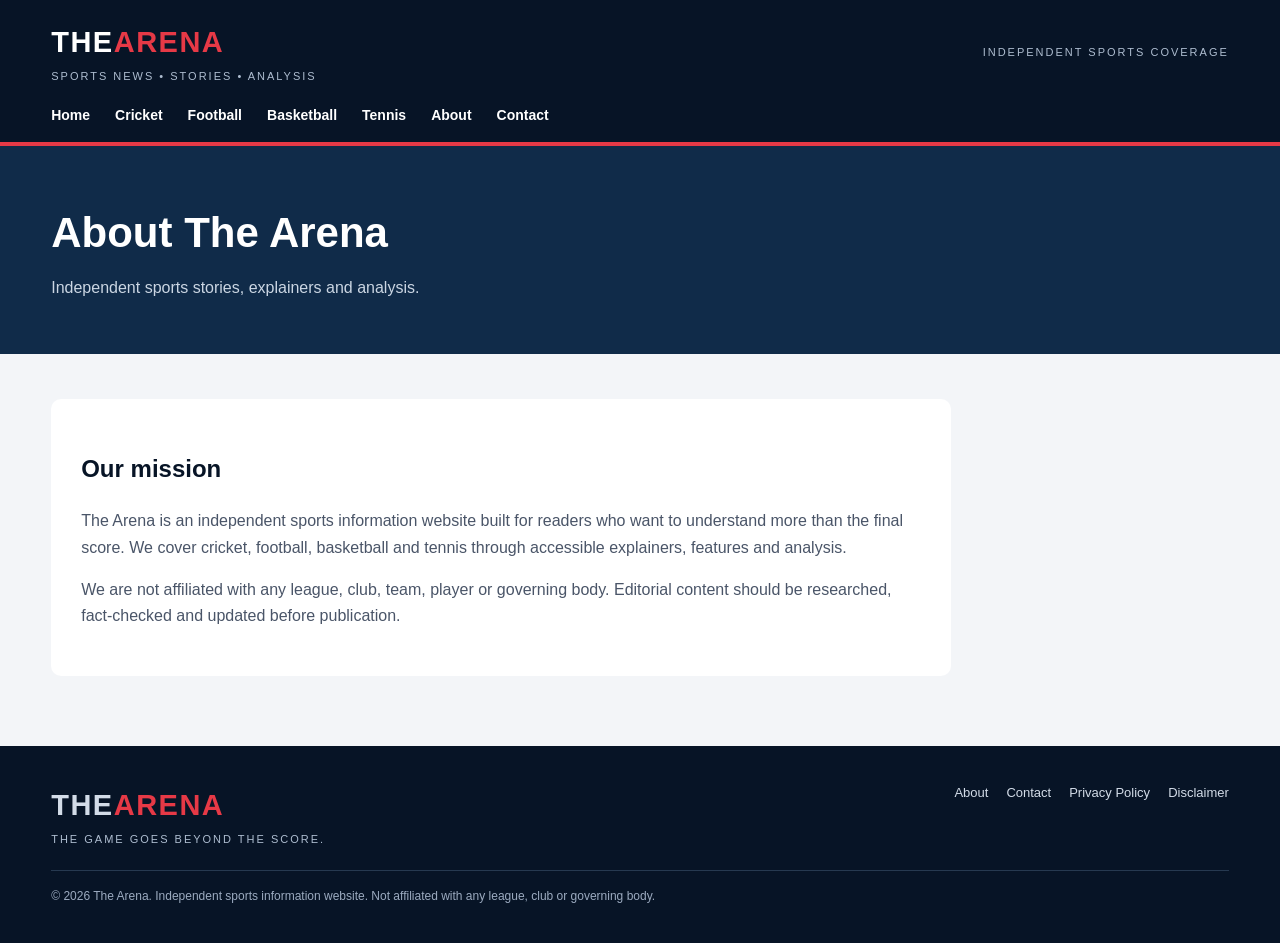
<file: about.html>
<!doctype html><html lang="en"><head><meta charset="utf-8"><meta name="viewport" content="width=device-width,initial-scale=1"><meta name="description" content="The Arena sports news, features and analysis."><title>About The Arena | The Arena</title><link rel="stylesheet" href="style.css"></head><body><header><div class="container"><div class="topbar"><div><a class="logo" href="index.html">THE<b>ARENA</b></a><div class="tagline">Sports news • stories • analysis</div></div><div class="tagline">Independent sports coverage</div></div><nav><a href="index.html">Home</a><a href="cricket.html">Cricket</a><a href="football.html">Football</a><a href="basketball.html">Basketball</a><a href="tennis.html">Tennis</a><a href="about.html">About</a><a href="contact.html">Contact</a></nav></div></header><div class="page-head"><div class="container"><h1>About The Arena</h1><p>Independent sports stories, explainers and analysis.</p></div></div><main class="container"><div class="text-panel"><h2>Our mission</h2><p>The Arena is an independent sports information website built for readers who want to understand more than the final score. We cover cricket, football, basketball and tennis through accessible explainers, features and analysis.</p><p>We are not affiliated with any league, club, team, player or governing body. Editorial content should be researched, fact-checked and updated before publication.</p></div></main><footer><div class="container"><div class="footer-row"><div><a class="logo" href="index.html">THE<b>ARENA</b></a><div class="tagline">The game goes beyond the score.</div></div><div class="footer-links"><a href="about.html">About</a><a href="contact.html">Contact</a><a href="privacy.html">Privacy Policy</a><a href="disclaimer.html">Disclaimer</a></div></div><div class="copyright">© 2026 The Arena. Independent sports information website. Not affiliated with any league, club or governing body.</div></div></footer></body></html>
</file>
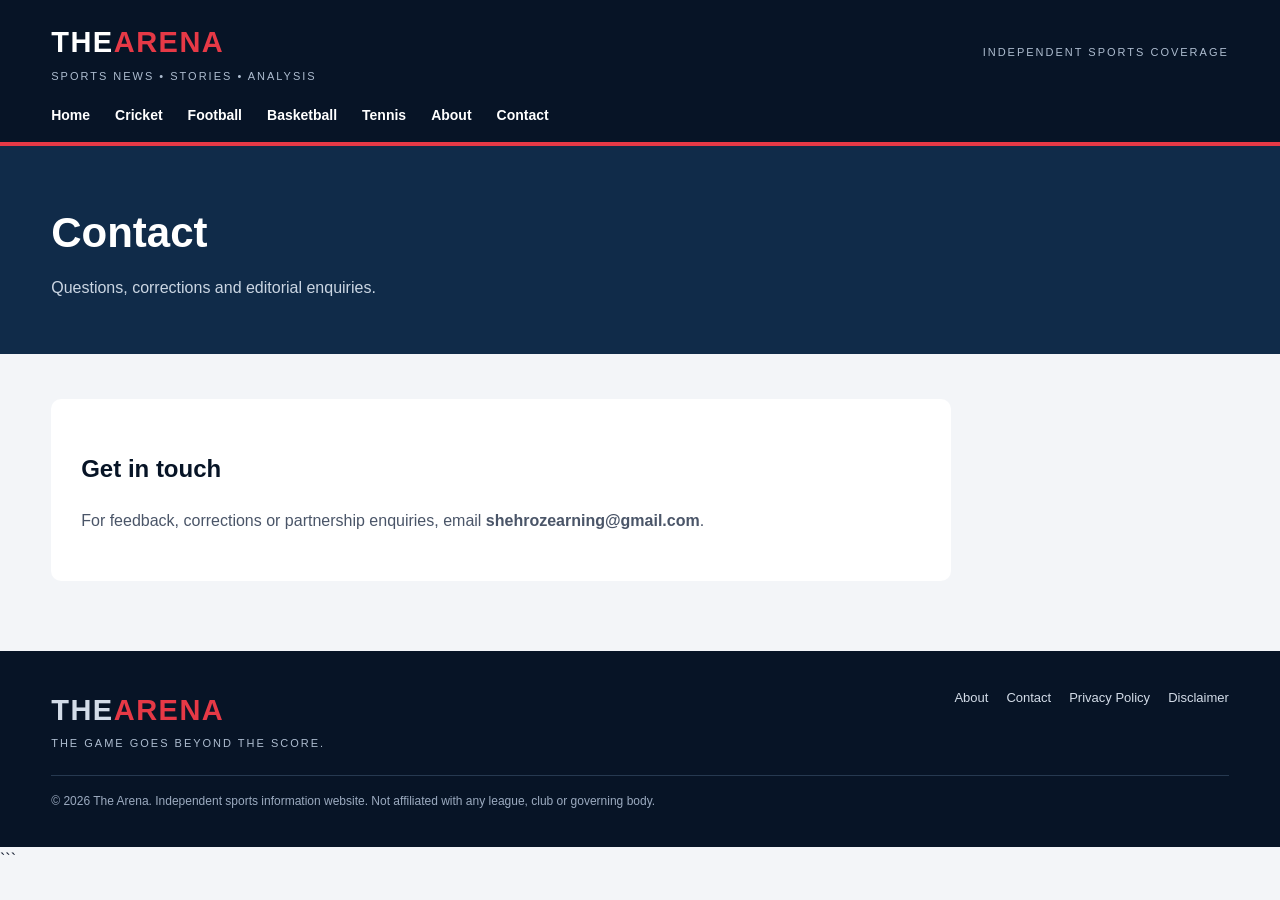
<file: contact.html>
<!doctype html>
<html lang="en">
<head>
<meta charset="utf-8">
<meta name="viewport" content="width=device-width,initial-scale=1">
<meta name="description" content="The Arena sports news, features and analysis.">
<title>Contact | The Arena</title>
<link rel="stylesheet" href="style.css">
</head>
<body>
<header>
<div class="container">
<div class="topbar">
<div>
<a class="logo" href="index.html">THE<b>ARENA</b></a>
<div class="tagline">Sports news • stories • analysis</div>
</div>
<div class="tagline">Independent sports coverage</div>
</div>
<nav>
<a href="index.html">Home</a>
<a href="cricket.html">Cricket</a>
<a href="football.html">Football</a>
<a href="basketball.html">Basketball</a>
<a href="tennis.html">Tennis</a>
<a href="about.html">About</a>
<a href="contact.html">Contact</a>
</nav>
</div>
</header>

<div class="page-head">
<div class="container">
<h1>Contact</h1>
<p>Questions, corrections and editorial enquiries.</p>
</div>
</div>

<main class="container">
<div class="text-panel">
<h2>Get in touch</h2>
<p>For feedback, corrections or partnership enquiries, email
<strong><a href="mailto:shehrozearning@gmail.com">shehrozearning@gmail.com</a></strong>.
</p>
</div>
</main>

<footer>
<div class="container">
<div class="footer-row">
<div>
<a class="logo" href="index.html">THE<b>ARENA</b></a>
<div class="tagline">The game goes beyond the score.</div>
</div>
<div class="footer-links">
<a href="about.html">About</a>
<a href="contact.html">Contact</a>
<a href="privacy.html">Privacy Policy</a>
<a href="disclaimer.html">Disclaimer</a>
</div>
</div>
<div class="copyright">© 2026 The Arena. Independent sports information website. Not affiliated with any league, club or governing body.</div>
</div>
</footer>
</body>
</html>
```
</file>
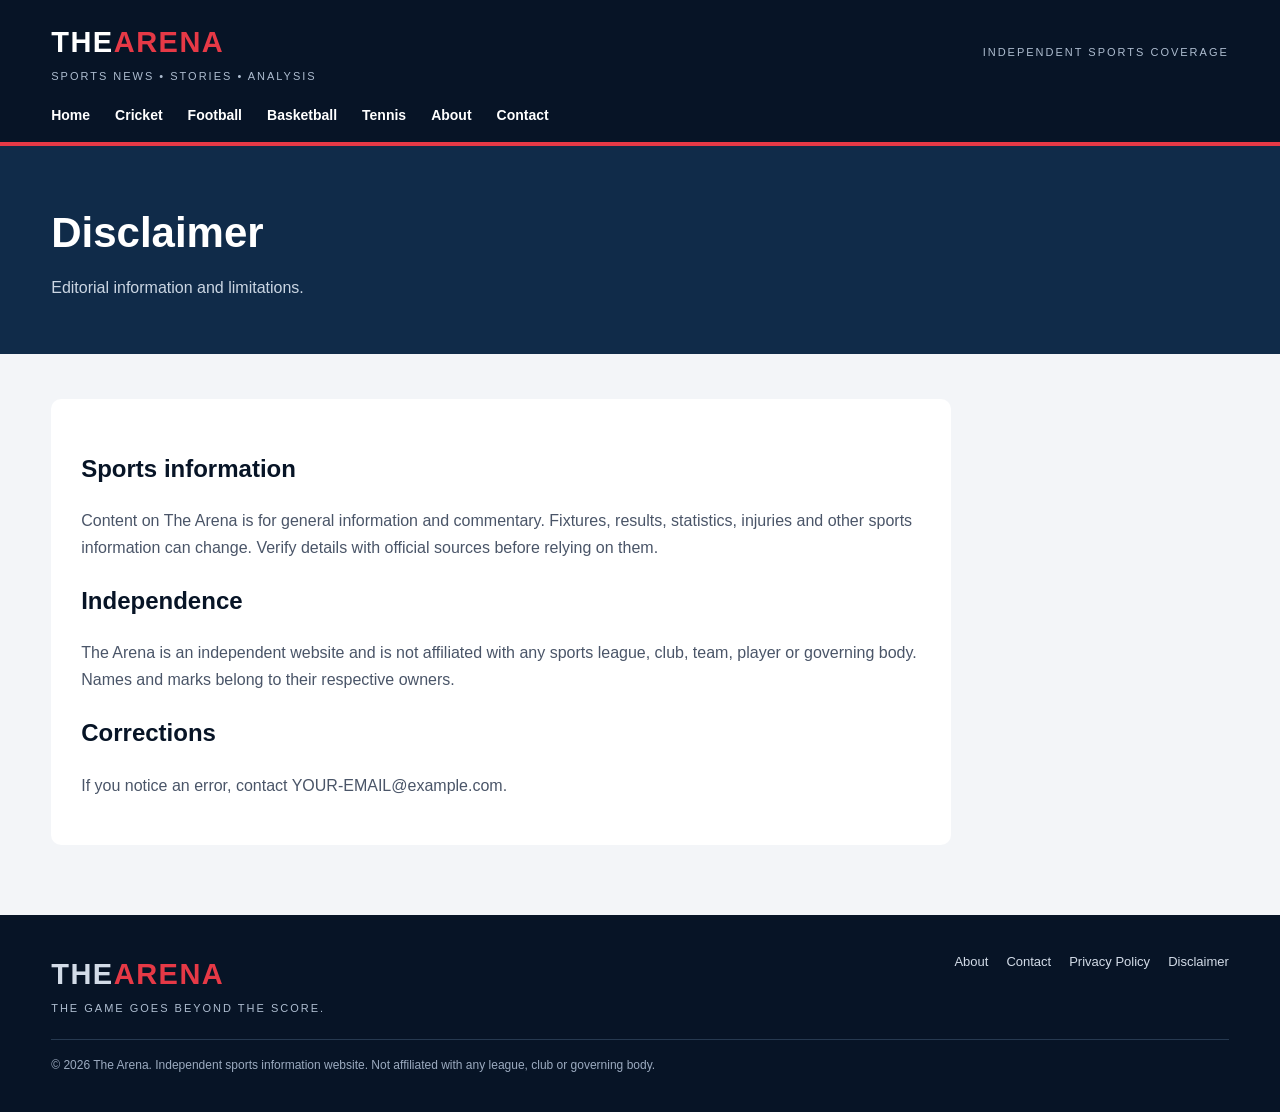
<file: disclaimer.html>
<!doctype html><html lang="en"><head><meta charset="utf-8"><meta name="viewport" content="width=device-width,initial-scale=1"><meta name="description" content="The Arena sports news, features and analysis."><title>Disclaimer | The Arena</title><link rel="stylesheet" href="style.css"></head><body><header><div class="container"><div class="topbar"><div><a class="logo" href="index.html">THE<b>ARENA</b></a><div class="tagline">Sports news • stories • analysis</div></div><div class="tagline">Independent sports coverage</div></div><nav><a href="index.html">Home</a><a href="cricket.html">Cricket</a><a href="football.html">Football</a><a href="basketball.html">Basketball</a><a href="tennis.html">Tennis</a><a href="about.html">About</a><a href="contact.html">Contact</a></nav></div></header><div class="page-head"><div class="container"><h1>Disclaimer</h1><p>Editorial information and limitations.</p></div></div><main class="container"><div class="text-panel"><h2>Sports information</h2><p>Content on The Arena is for general information and commentary. Fixtures, results, statistics, injuries and other sports information can change. Verify details with official sources before relying on them.</p><h2>Independence</h2><p>The Arena is an independent website and is not affiliated with any sports league, club, team, player or governing body. Names and marks belong to their respective owners.</p><h2>Corrections</h2><p>If you notice an error, contact YOUR-EMAIL@example.com.</p></div></main><footer><div class="container"><div class="footer-row"><div><a class="logo" href="index.html">THE<b>ARENA</b></a><div class="tagline">The game goes beyond the score.</div></div><div class="footer-links"><a href="about.html">About</a><a href="contact.html">Contact</a><a href="privacy.html">Privacy Policy</a><a href="disclaimer.html">Disclaimer</a></div></div><div class="copyright">© 2026 The Arena. Independent sports information website. Not affiliated with any league, club or governing body.</div></div></footer></body></html>
</file>
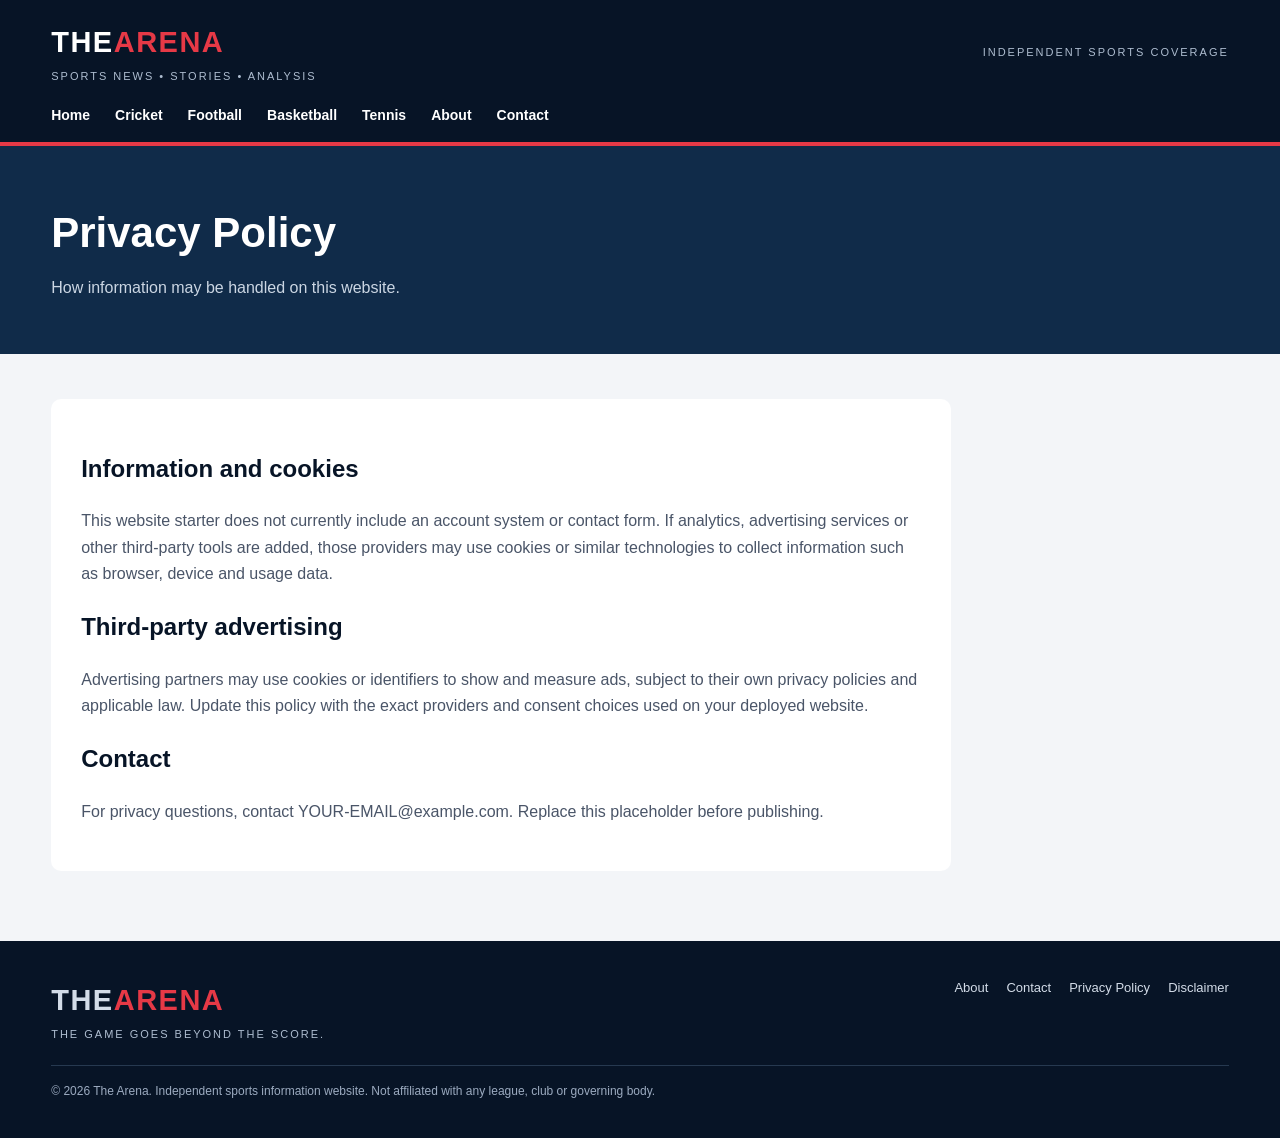
<file: privacy.html>
<!doctype html><html lang="en"><head><meta charset="utf-8"><meta name="viewport" content="width=device-width,initial-scale=1"><meta name="description" content="The Arena sports news, features and analysis."><title>Privacy Policy | The Arena</title><link rel="stylesheet" href="style.css"></head><body><header><div class="container"><div class="topbar"><div><a class="logo" href="index.html">THE<b>ARENA</b></a><div class="tagline">Sports news • stories • analysis</div></div><div class="tagline">Independent sports coverage</div></div><nav><a href="index.html">Home</a><a href="cricket.html">Cricket</a><a href="football.html">Football</a><a href="basketball.html">Basketball</a><a href="tennis.html">Tennis</a><a href="about.html">About</a><a href="contact.html">Contact</a></nav></div></header><div class="page-head"><div class="container"><h1>Privacy Policy</h1><p>How information may be handled on this website.</p></div></div><main class="container"><div class="text-panel"><h2>Information and cookies</h2><p>This website starter does not currently include an account system or contact form. If analytics, advertising services or other third-party tools are added, those providers may use cookies or similar technologies to collect information such as browser, device and usage data.</p><h2>Third-party advertising</h2><p>Advertising partners may use cookies or identifiers to show and measure ads, subject to their own privacy policies and applicable law. Update this policy with the exact providers and consent choices used on your deployed website.</p><h2>Contact</h2><p>For privacy questions, contact YOUR-EMAIL@example.com. Replace this placeholder before publishing.</p></div></main><footer><div class="container"><div class="footer-row"><div><a class="logo" href="index.html">THE<b>ARENA</b></a><div class="tagline">The game goes beyond the score.</div></div><div class="footer-links"><a href="about.html">About</a><a href="contact.html">Contact</a><a href="privacy.html">Privacy Policy</a><a href="disclaimer.html">Disclaimer</a></div></div><div class="copyright">© 2026 The Arena. Independent sports information website. Not affiliated with any league, club or governing body.</div></div></footer></body></html>
</file>
<file: style.css>
*{box-sizing:border-box} :root{--navy:#071426;--blue:#102b49;--red:#e63946;--gold:#f4c95d;--ink:#172033;--muted:#687386;--bg:#f3f5f8;--white:#fff}
body{margin:0;background:var(--bg);color:var(--ink);font:16px/1.65 Arial,sans-serif}a{color:inherit;text-decoration:none}img{display:block;width:100%;object-fit:cover}.container{width:min(1180px,92%);margin:auto}
header{background:var(--navy);color:#fff;border-bottom:4px solid var(--red)}.topbar{display:flex;align-items:center;justify-content:space-between;padding:19px 0;gap:20px}.logo{font-size:29px;font-weight:900;letter-spacing:1.5px}.logo b{color:var(--red)}.tagline{font-size:11px;color:#aebdd0;letter-spacing:2px;text-transform:uppercase}
nav{display:flex;gap:25px;padding:0 0 15px;flex-wrap:wrap;font-size:14px;font-weight:bold}nav a:hover,.active{color:var(--gold)}
.hero{position:relative;min-height:490px;color:#fff;display:flex;align-items:end;background:linear-gradient(90deg,rgba(4,14,27,.92),rgba(4,14,27,.18)),url('https://images.unsplash.com/photo-1522778119026-d647f0596c20?auto=format&fit=crop&w=1800&q=85') center/cover}
.hero-inner{padding:70px 0;max-width:720px}.eyebrow{color:var(--gold);font-size:12px;font-weight:900;letter-spacing:2px;text-transform:uppercase}.hero h1{font-size:clamp(38px,6vw,68px);line-height:1.04;margin:13px 0}.hero p{color:#e0e8f1;font-size:18px;max-width:630px}.btn{display:inline-block;background:var(--red);color:#fff;padding:12px 20px;border-radius:5px;font-weight:bold;margin-top:12px}
main{padding:45px 0 70px}.section-title{display:flex;justify-content:space-between;align-items:end;gap:15px;margin-bottom:22px}.section-title h2{margin:0;font-size:29px;color:var(--navy)}.section-title p{margin:4px 0;color:var(--muted);font-size:14px}
.feature-grid{display:grid;grid-template-columns:1.45fr 1fr;gap:22px;margin-bottom:48px}.feature{background:#fff;border-radius:10px;overflow:hidden;box-shadow:0 5px 20px #10243d12}.feature img{height:310px}.feature-body{padding:22px}.feature h3{font-size:25px;line-height:1.2;margin:7px 0}.feature p{color:var(--muted);margin:8px 0}.side-feature img{height:175px}.side-feature h3{font-size:20px}
.category{color:var(--red);font-size:11px;font-weight:900;letter-spacing:1.4px;text-transform:uppercase}.meta{color:#8993a2;font-size:11px;font-weight:bold;margin-top:13px}
.story-grid{display:grid;grid-template-columns:repeat(3,1fr);gap:22px}.story{background:#fff;border-radius:10px;overflow:hidden;box-shadow:0 5px 20px #10243d0d;transition:.2s}.story:hover{transform:translateY(-4px)}.story img{height:205px}.story-body{padding:18px}.story h3{font-size:19px;line-height:1.3;margin:7px 0}.story p{color:var(--muted);font-size:14px;margin:7px 0}
.banner{margin:48px 0;border-radius:12px;overflow:hidden;position:relative;min-height:260px;display:flex;align-items:center;color:#fff;background:linear-gradient(90deg,#071426ed,#07142655),url('https://images.unsplash.com/photo-1461896836934-ffe607ba8211?auto=format&fit=crop&w=1600&q=85') center/cover}.banner div{padding:35px;max-width:620px}.banner h2{font-size:34px;line-height:1.1;margin:8px 0}.banner p{color:#e0e8f1}
.page-head{background:var(--blue);color:#fff;padding:52px 0}.page-head h1{font-size:42px;margin:0}.page-head p{color:#cbd6e3;margin:8px 0 0}.article-layout{display:grid;grid-template-columns:minmax(0,2fr) minmax(230px,.8fr);gap:30px}.article{background:#fff;padding:28px;border-radius:10px}.article h1{font-size:38px;line-height:1.15;margin:10px 0}.article .cover{height:390px;border-radius:8px;margin:20px 0}.article p{color:#3f4b5e}.article h2{margin-top:30px;color:var(--navy)}.sidebar{background:#fff;border-radius:10px;padding:22px;height:max-content}.sidebar h3{margin-top:0}.sidebar a{display:block;padding:10px 0;border-bottom:1px solid #edf0f4;color:var(--blue);font-weight:bold}
.text-panel{background:#fff;padding:30px;border-radius:10px;max-width:900px}.text-panel h2{color:var(--navy)}.text-panel p,.text-panel li{color:#4a5568}
footer{background:var(--navy);color:#d3dce8;padding:36px 0}.footer-row{display:flex;justify-content:space-between;gap:25px;flex-wrap:wrap}.footer-links{display:flex;gap:18px;flex-wrap:wrap;font-size:13px}.copyright{border-top:1px solid #263950;margin-top:22px;padding-top:16px;color:#9cabc0;font-size:12px}
@media(max-width:850px){.feature-grid,.article-layout{grid-template-columns:1fr}.story-grid{grid-template-columns:repeat(2,1fr)}.hero{min-height:420px}}
@media(max-width:560px){.story-grid{grid-template-columns:1fr}.topbar{align-items:flex-start;flex-direction:column}nav{gap:14px}.feature img{height:230px}.article{padding:19px}.article .cover{height:240px}.page-head h1{font-size:34px}}
</file>
